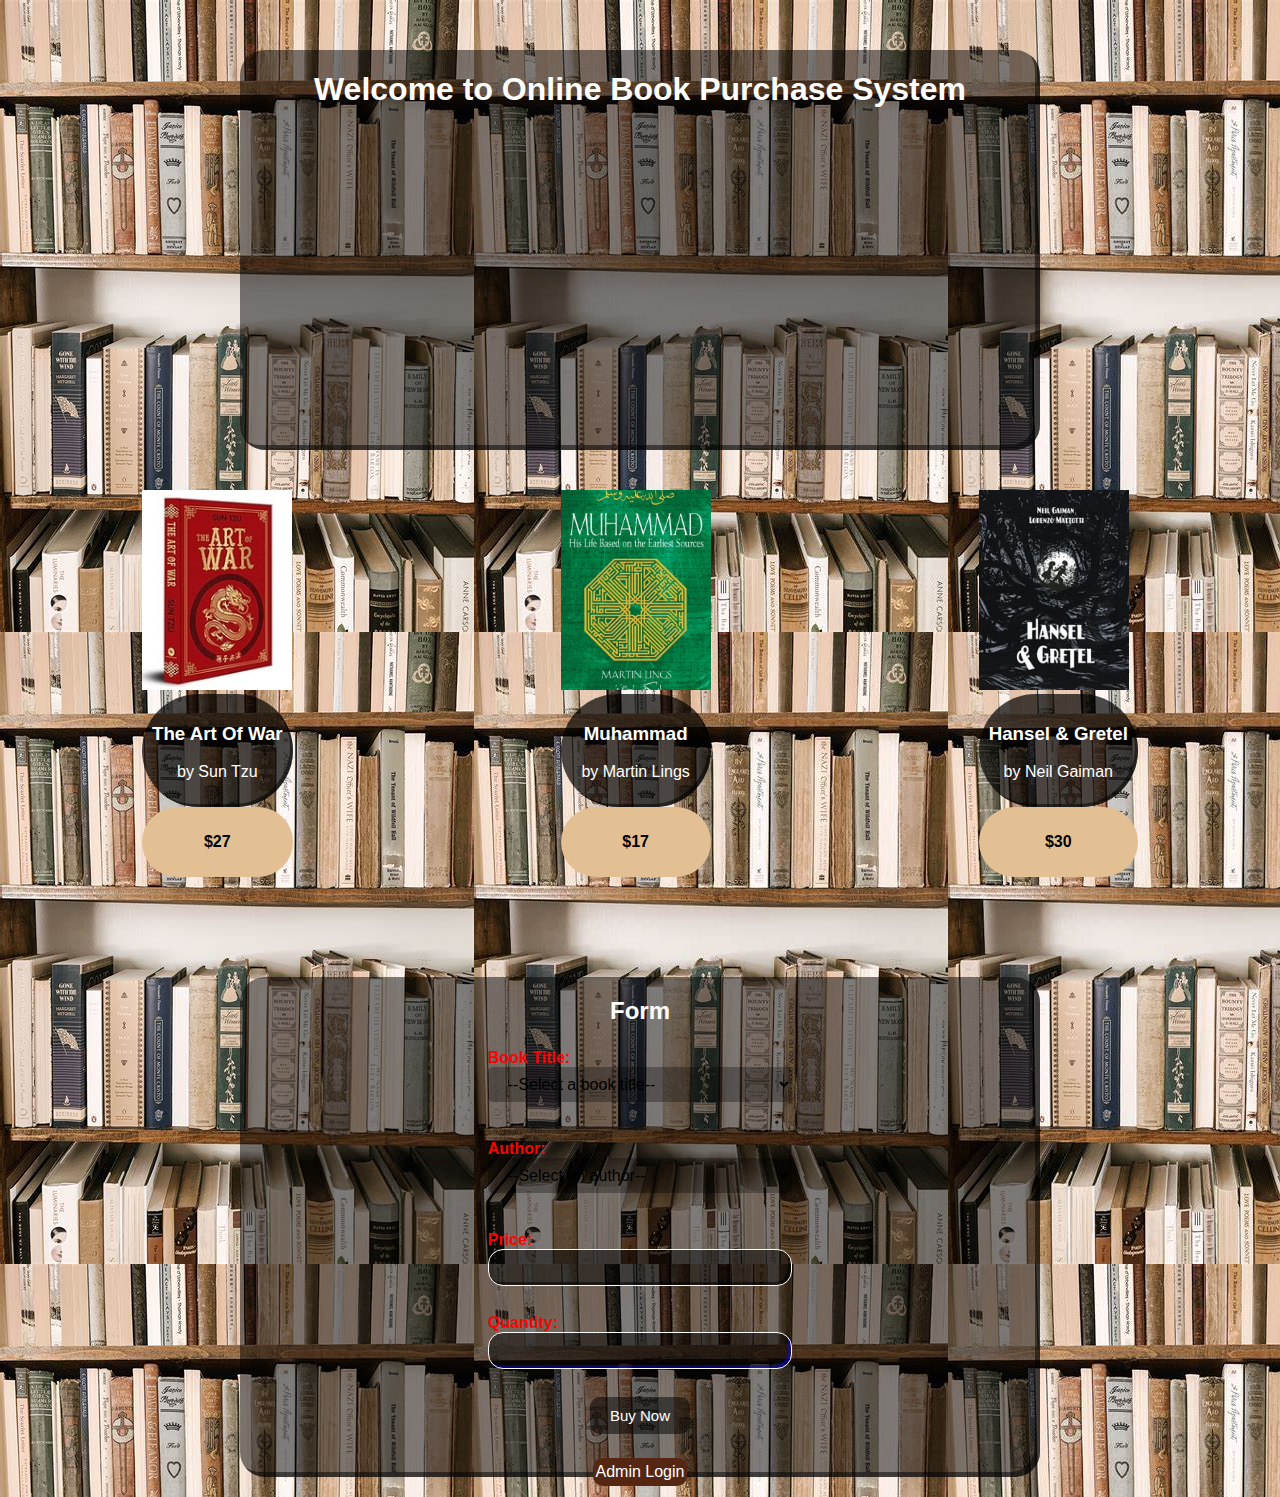
<file: index.html>
<!DOCTYPE html>
<html>
  <head>
    <title>Book Purchase System</title>
    <link rel="stylesheet" type="text/css" href="style1.css">
  </head>
  <style>
    body {
      background-image: url('images/03.jpg');
    }
	button {
	
      display: block;
      margin: auto;
    }
   .btn {
  background-color: rgba(0, 0, 0, 0.5);
  color: white;
  border: none;
  padding: 10px 20px;
  border-radius: 10px;
  font-size: 15px;
  
}

.btn:hover {
  background-color: rgba(0, 0, 0, 0.9);
}
    .book-list {
      display: flex;
      justify-content: space-around;
      align-items: center;
      margin-top: 20px;
    }
    .book-list img {
      width: 150px;
      height: 200px;
      object-fit: cover;
    }
	.name{
	 background-color: rgba(0,0,0,0.7);
			box-shadow: inset -3px -3px rgba(0,0,0,0.5);
      padding: 10px;
      border-radius: 500px;
      text-align: center;
	  color: white;
	}
    .price-box {
      background-color: #e3c093;
      padding: 10px;
      border-radius: 500px;
      text-align: center;
    }
    .price-box p {
      font-weight: bold;
    }
    .form-container {
      margin-top: 100px; 
    }
	a{
	margin-bottom: 20px;
	text-decoration: none;
	display: inline block;
	background-color:#552612;
	color: white;
	 padding: 5px 3px;
      border-radius: 10px;
	}
	a:hover {
  background-color:#99380e ;
}
	
  </style>
  <body>
    <div class= "box1">
      <h1>Welcome to Online Book Purchase System</h1>
    </div>
    <div class="book-list">
      <div>
        <img src="images/b1.jpg" >
        <div class="name">
          <h3>The Art Of War</h3>
		  <p>by Sun Tzu</p>
		  </div>
          <div class="price-box"><p>$27</p></div>
          
        
      </div>
      <div>
        <img src="images/b5.jpg" >
      <div class="name">
          <h3>Muhammad</h3>
		  <p>by Martin Lings</p>
		  </div>
          <div class="price-box"><p>$17</p></div>
      </div>
      <div>
        <img src="images/b3.jpg" >
        <div class="name">
          <h3>Hansel & Gretel</h3>
		  <p>by Neil Gaiman</p>
		  </div>
          <div class="price-box"><p>$30</p></div>
      </div>
    </div>
    <div class="form-container">
      <div class="container">
	  <style>
  select {
    background-color: rgba(0,0,0,0.3);
    color: black;
    border: none;
    padding: 8px 16px;
    font-size: 16px;
    border-radius: 5px;
    width: 100%;
    margin-bottom: 10px;
  }
</style>
     <h2>Form</h2>
<form action="process1.php" method="post">
  <div class="form-group">
    <label for="book-title">Book Title:</label>
    <select id="book-title" name="book-title" required>
      <option value="">--Select a book title--</option>
      <option value="The Art Of War">The Art Of War</option>
      <option value="Muhammad">Muhammad</option>
      <option value="Hansel & Gretel">Hansel & Gretel</option>
    </select>
  </div>
  <div class="form-group">
    <label for="book-author">Author:</label>
    <select id="book-author" name="book-author" required >
      <option value="">--Select an author--</option>
      <option value="Sun Tzu">Sun Tzu</option>
      <option value="Martin Lings">Martin Lings</option>
      <option value="Neil Gaiman">Neil Gaiman</option>
    </select>
  </div>
  <div class="form-group">
    <label for="book-price">Price:</label>
    <input type="text" id="book-price" name="book-price" readonly required>
  </div>
  <div class="form-group">
    <label for="quantity">Quantity:</label>
    <input type="number" id="quantity" name="quantity" min="1" max="50" required>
  </div>

  <div class="form-group">
    <button type="submit" class="btn">Buy Now</button>
  </div>
</form>

 
        <a href="adminlogin1.html">Admin Login</a>
      </div>
    </div>
  </body>
</html>
</file>
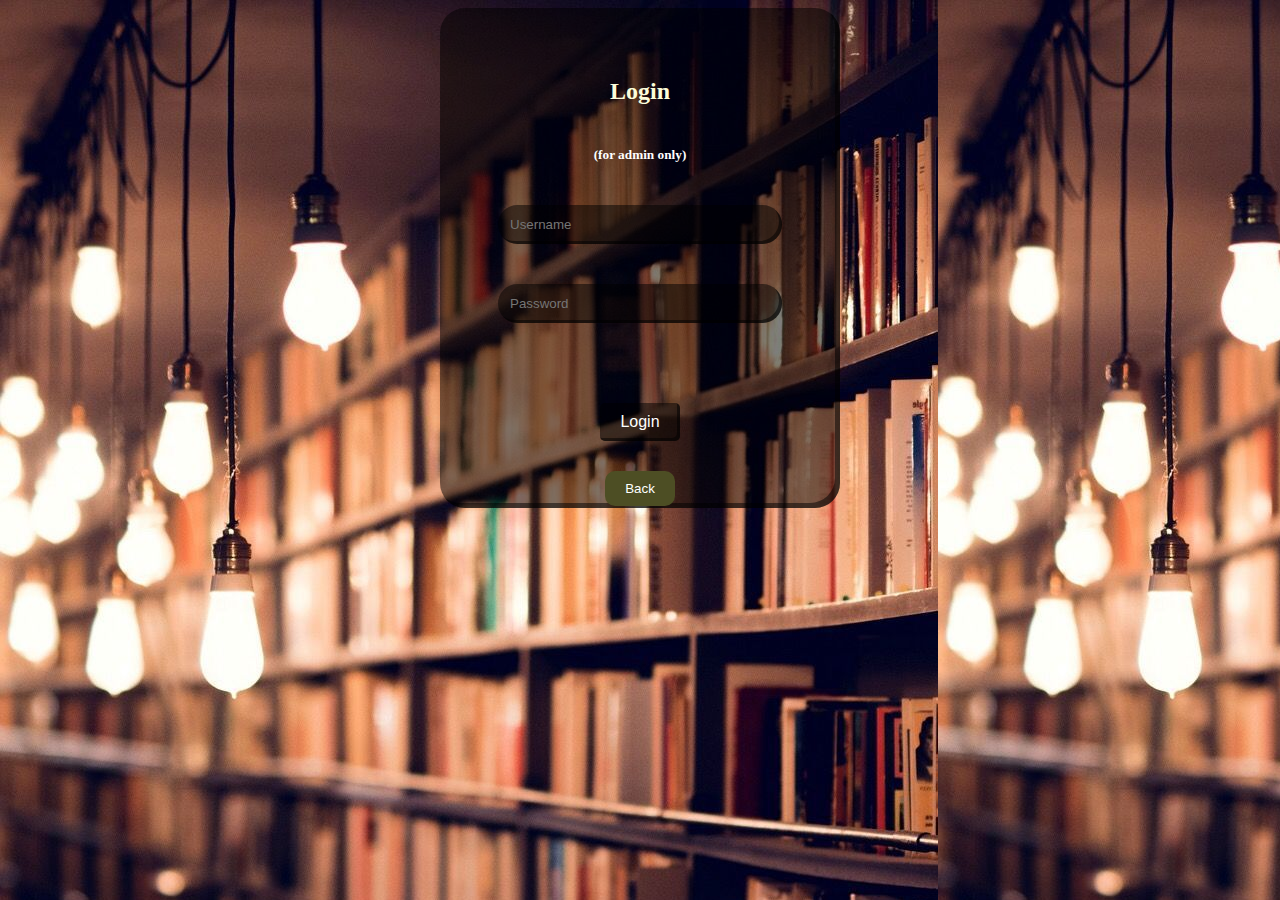
<file: adminlogin1.html>
<!DOCTYPE html>
<html>
<head>
	<title>Admin Login Form</title>
	
	<style>
		body {
			background: url('images/01.jpg')
		}

		form {
		display: flex;
		flex-direction: column;
		height: 500px;
		width: 400px;
		
		align-items: center;
		margin: auto;
		margin top: 50px;
		background-color: rgba(0,0,0,0.5);
        box-shadow: inset -5px -5px rgba(0,0,0,0.5);
        border-radius: 25px;
		}
		
		form h2{
		
			margin-top: 70px;
			color : #fcfdda;
			
		}
		form h5{
		color: white;
		}

		input[type="text"], input[type="password"] {
			
			padding: 12px;
			margin: 20px;
			width: 65%;
			
			border-radius: 20px;
			border: none;
			background-color: rgba(0,0,0,0.5);
            box-shadow: inset -3px -3px rgba(0,0,0,0.5);
            color: white;
			
		}

		input[type="submit"] {
			background-color: rgba(0,0,0,0.5);
			box-shadow: inset -3px -3px rgba(0,0,0,0.5);
			color: white;
			padding: 10px 20px;
			margin-top:60px;
			border: none;
			border-radius: 5px;
			cursor: pointer;
			font-size: 16px;
			margin-bottom: 30px;
			transition: background-color 0.1s;
		}

		input[type="submit"]:hover {
			background-color: #3e8e41;
		}
		button{
		margin-bottom: 30px;
		 background-color: #4d4e24;
		color: #fff;
		padding: 10px 20px;
		border: none;
		border-radius: 10px;
		cursor: pointer;
		}
	</style>
</head>
<body>

	<form action="login1.php" method="post">
	
		<h2>Login</h2>
		<h5>(for admin only)</h5>
		
		<input type="text" name="username" placeholder="Username" required>
		<input type="password" name="password" placeholder="Password" required>
		<input type="submit" name="submit" value="Login">
		
		 <button onclick="history.back()">Back</button>

	</form>
</body>
</html>
</file>
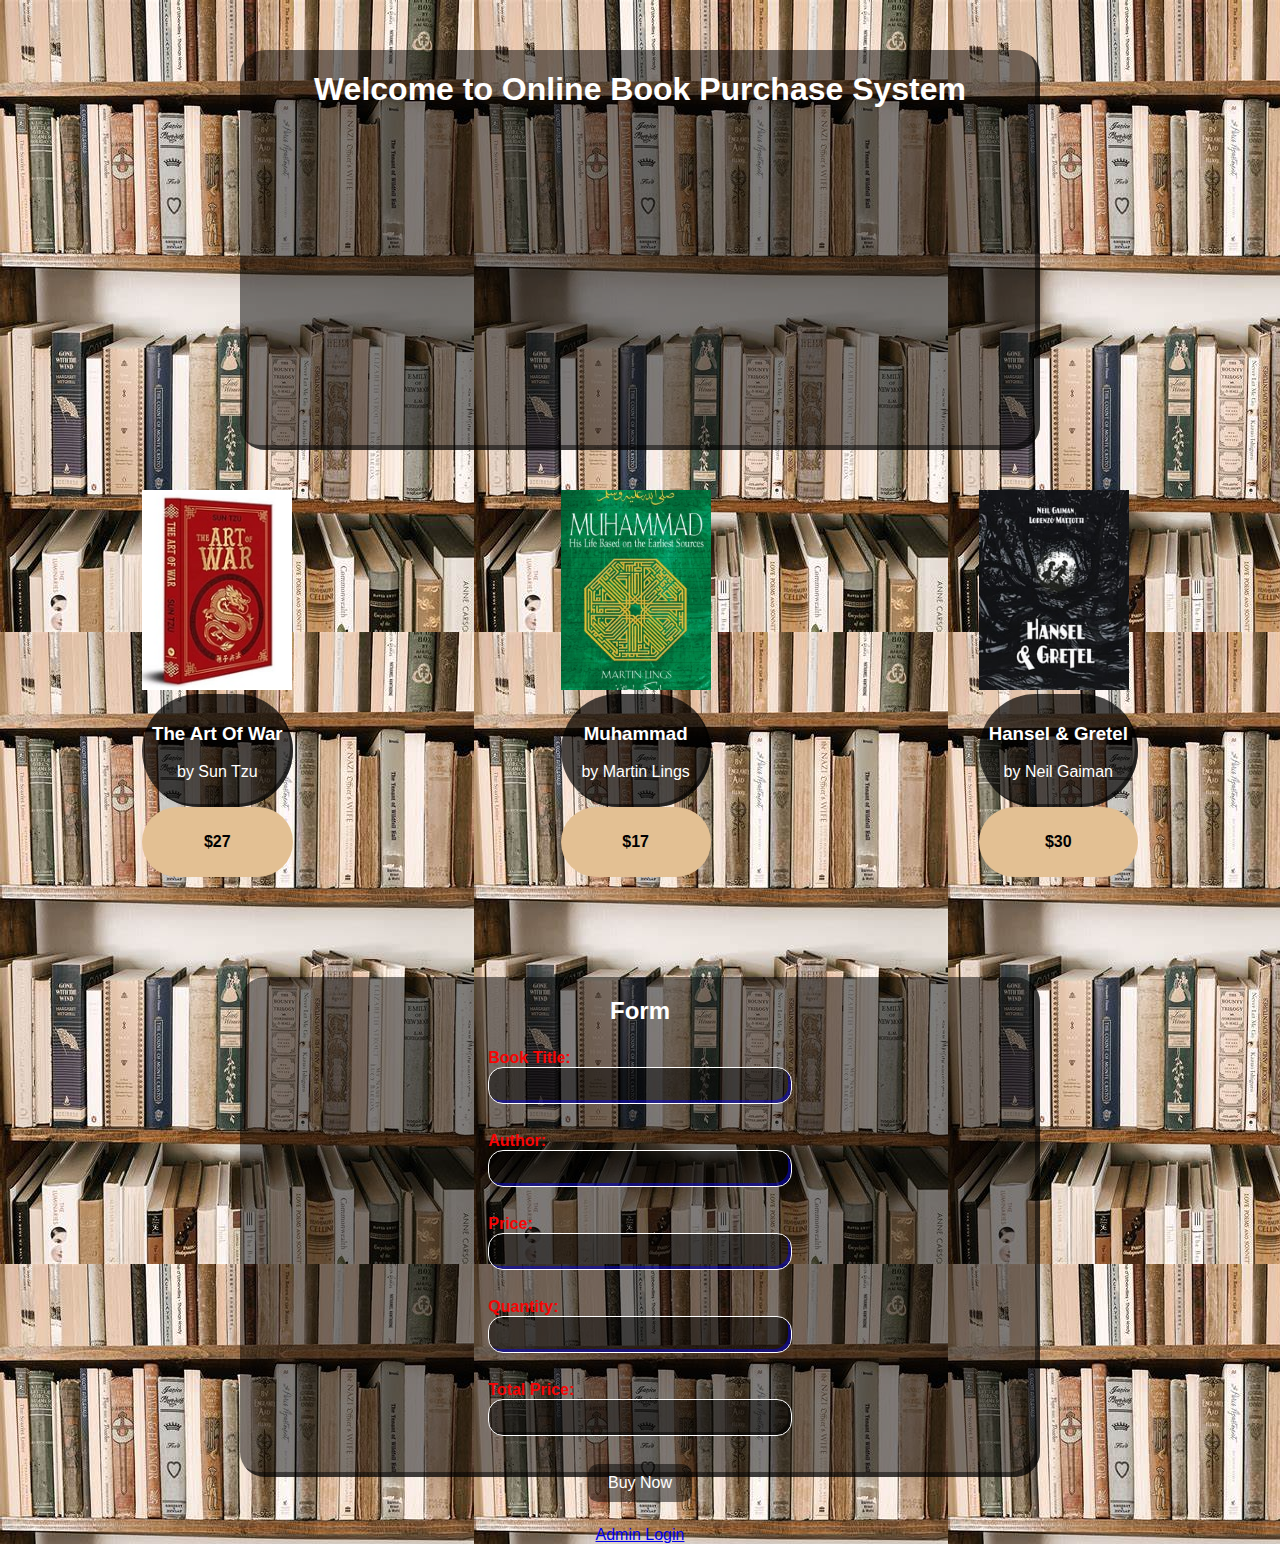
<file: index1.html>
<!DOCTYPE html>
<html>
  <head>
    <title>Book Purchase System</title>
    <link rel="stylesheet" type="text/css" href="style1.css">
  </head>
  <style>
    body {
      background-image: url('images/03.jpg');
    }
    button {
	
      display: block;
      margin: auto;
    }
    .book-list {
      display: flex;
      justify-content: space-around;
      align-items: center;
      margin-top: 20px;
    }
    .book-list img {
      width: 150px;
      height: 200px;
      object-fit: cover;
    }
	.name{
	 background-color: rgba(0,0,0,0.7);
			box-shadow: inset -3px -3px rgba(0,0,0,0.5);
      padding: 10px;
      border-radius: 500px;
      text-align: center;
	  color: white;
	}
    .price-box {
      background-color: #e3c093;
      padding: 10px;
      border-radius: 500px;
      text-align: center;
    }
    .price-box p {
      font-weight: bold;
    }
    .form-container {
      margin-top: 100px; 
    }
  </style>
  <body>
    <div class= "box1">
      <h1>Welcome to Online Book Purchase System</h1>
    </div>
    <div class="book-list">
      <div>
        <img src="images/b1.jpg" >
        <div class="name">
          <h3>The Art Of War</h3>
		  <p>by Sun Tzu</p>
		  </div>
          <div class="price-box"><p>$27</p></div>
          
        
      </div>
      <div>
        <img src="images/b5.jpg" >
      <div class="name">
          <h3>Muhammad</h3>
		  <p>by Martin Lings</p>
		  </div>
          <div class="price-box"><p>$17</p></div>
      </div>
      <div>
        <img src="images/b3.jpg" >
        <div class="name">
          <h3>Hansel & Gretel</h3>
		  <p>by Neil Gaiman</p>
		  </div>
          <div class="price-box"><p>$30</p></div>
      </div>
    </div>
    <div class="form-container">
      <div class="container">
        <h2>Form</h2>
        <form action="process1.php" method="post">
          <div class="form-group">
            <label for="book-title">Book Title:</label>
            <input type="text" id="book-title" name="book-title" required>
          </div>
          <div class="form-group">
            <label for="book-author">Author:</label>
            <input type="text" id="book-author" name="book-author" required>
          </div>
          <div class="form-group">
            <label for="book-price">Price:</label>
            <input type="text" id="book-price" name="book-price" required>
          </div>
          <div class="form-group">
            <label for="quantity">Quantity:</label>
            <input type="number" id="quantity" name="quantity" min="1" max="50" required>
          </div>
          <div class="form-group">
            <label for="total-price">Total Price:</label>
            <input type="text" id="total-price" name="total-price" readonly>
          </div>
          <div class="form-group">
            <button type="submit" class="btn">Buy Now</button>
          </div>
        </form>
 
        <a href="adminlogin1.html">Admin Login</a>
      </div>
    </div>
  </body>
</html>
</file>
<file: style1.css>
body {
  font-family: Arial, sans-serif;
  background-color: #f4f4f4;
}
.box1{
	 display: flex;
 flex-direction: column;
 height: 400px;
 width: 800px;
 
 align-items:center;
 margin: auto;
 margin-top:50px;
 margin-bottom:40px;
 background-color: rgba(0,0,0,0.5);
 box-shadow: inset -5px -5px rgba(0,0,0,0.5);
 border-radius: 25px;
	
}
.container {
 display: flex;
 flex-direction: column;
 height: 500px;
 width: 800px;
 
 align-items:center;
 margin: auto;
 margin-top:10px;
 background-color: rgba(0,0,0,0.5);
 box-shadow: inset -5px -5px rgba(0,0,0,0.5);
 border-radius: 25px;
 margin-bottom: 20px;
 
}
/*heading*/
h1{
	text-align: center;
  color: white;
}
h2 {
	
  text-align: center;
  color: white;
}

/**/
.form-group {
	padding: 4px;
	color: rgb(247, 5, 5);
	margin-bottom: 20px;
}

label {
  display: inline-block;
  width: 100px;
  font-weight: bold;
}

input[type="text"],
input[type="number"] {
  padding: 10px;
  border: 1px solid #ffffff;
  border-radius: 15px;
  width: 100%;
  box-sizing: border-box;
  background-color: rgba(0,0,0,0.5);
  box-shadow: inset -3px -3px rgba(9, 5, 219, 0.5);
  color: white;
}

input[type="text"]:focus,
input[type="number"]:focus {
  outline: none;
  border-color: #4285f4;
  
}
/*total price*/
input[readonly] {
  background-color: white;
  background-color: rgba(0,0,0,0.5);
  box-shadow: inset -3px -3px rgba(0,0,0,0.5);
}
/*buy now button*/
.btn {
  background-color: rgba(0, 0, 0, 0.5);
  color: white;
  border: none;
  padding: 10px 20px;
  border-radius: 10px;
  font-size: 16px;
  transition: all 0.3s ease;
}

.btn:hover {
  background-color: rgba(0, 0, 0, 0.7);
}


/*admin*/
</file>
